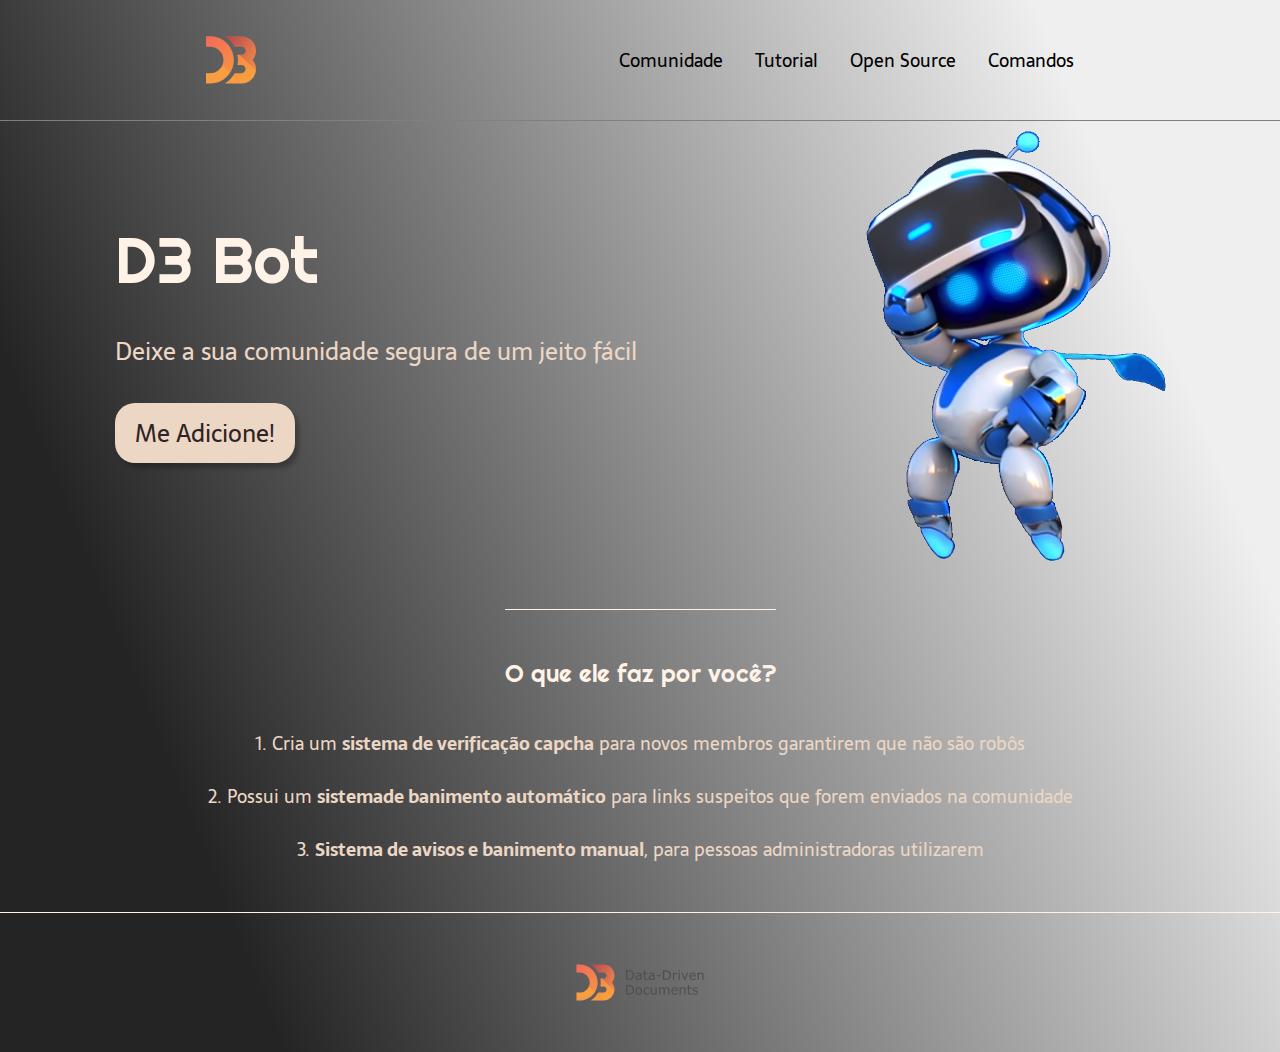
<file: projetos/landing page html,css/index.html>
<!DOCTYPE html>
<html lang="pt-br">
<head>
    <meta charset="UTF-8">
    <meta name="viewport" content="width=device-width, initial-scale=1.0">
    <meta name="description" content="Um bot que ira modera e deixar a sua comunidade segura de um jeito fácil">
    <title>Maelyson Bot - Modere a sua comunidade do Discord</title>
    <link rel="stylesheet" href="style.css">
</head>
<body>
    <header class="cabecalho">
        <img class="cabecalho-imagem" src="img/logo.svg" alt="LOGO DA D3" width="50px">
        <nav class="cabecalho-menu">
            <a  class="cabecalho-menu-item" href="">Comunidade</a>
            <a class="cabecalho-menu-item" href="">Tutorial</a>
            <a class="cabecalho-menu-item" href="">Open Source</a>
            <a class="cabecalho-menu-item" href="">Comandos</a>
        </nav>
    </header>
    <main class="conteudo">
        <section class="conteudo-principal">
            <div class="conteudo-principal-escrito">
                <h1 class="conteudo-principal-escrito-titulo">D3 Bot</h1>
                <h2 class="conteudo-principal-escrito-subtitulo">Deixe a sua comunidade segura de  um jeito fácil</h2>
                <button class="conteudo-principal-escrito-botao">Me Adicione!</button>
            </div>
            <img class="conteudo-principal-imagem" src="img/bot.png" alt="Imagem Bot" width="300px">
        </section>
        <section class="conteudo-secundario">
            <h3 class="conteudo-secundario-titulo">O que ele faz por você?</h3>
            <p class="conteudo-secundario-paragrafo">1. Cria um <strong>sistema de verificação capcha</strong> para novos membros garantirem que não são robôs
            </p>
            <p class="conteudo-secundario-paragrafo">2. Possui um <strong>sistemade banimento automático</strong>  para links suspeitos que forem enviados na comunidade</p>
            <p class="conteudo-secundario-paragrafo">3. <strong>Sistema de avisos e banimento manual</strong>, para pessoas administradoras utilizarem</p>
        </section>
    </main>
    <footer class="rodape">
        <img class="rodape-imagem" src="img/d3 footer.svg" alt="">
    </footer>
</body>
</html>
</file>
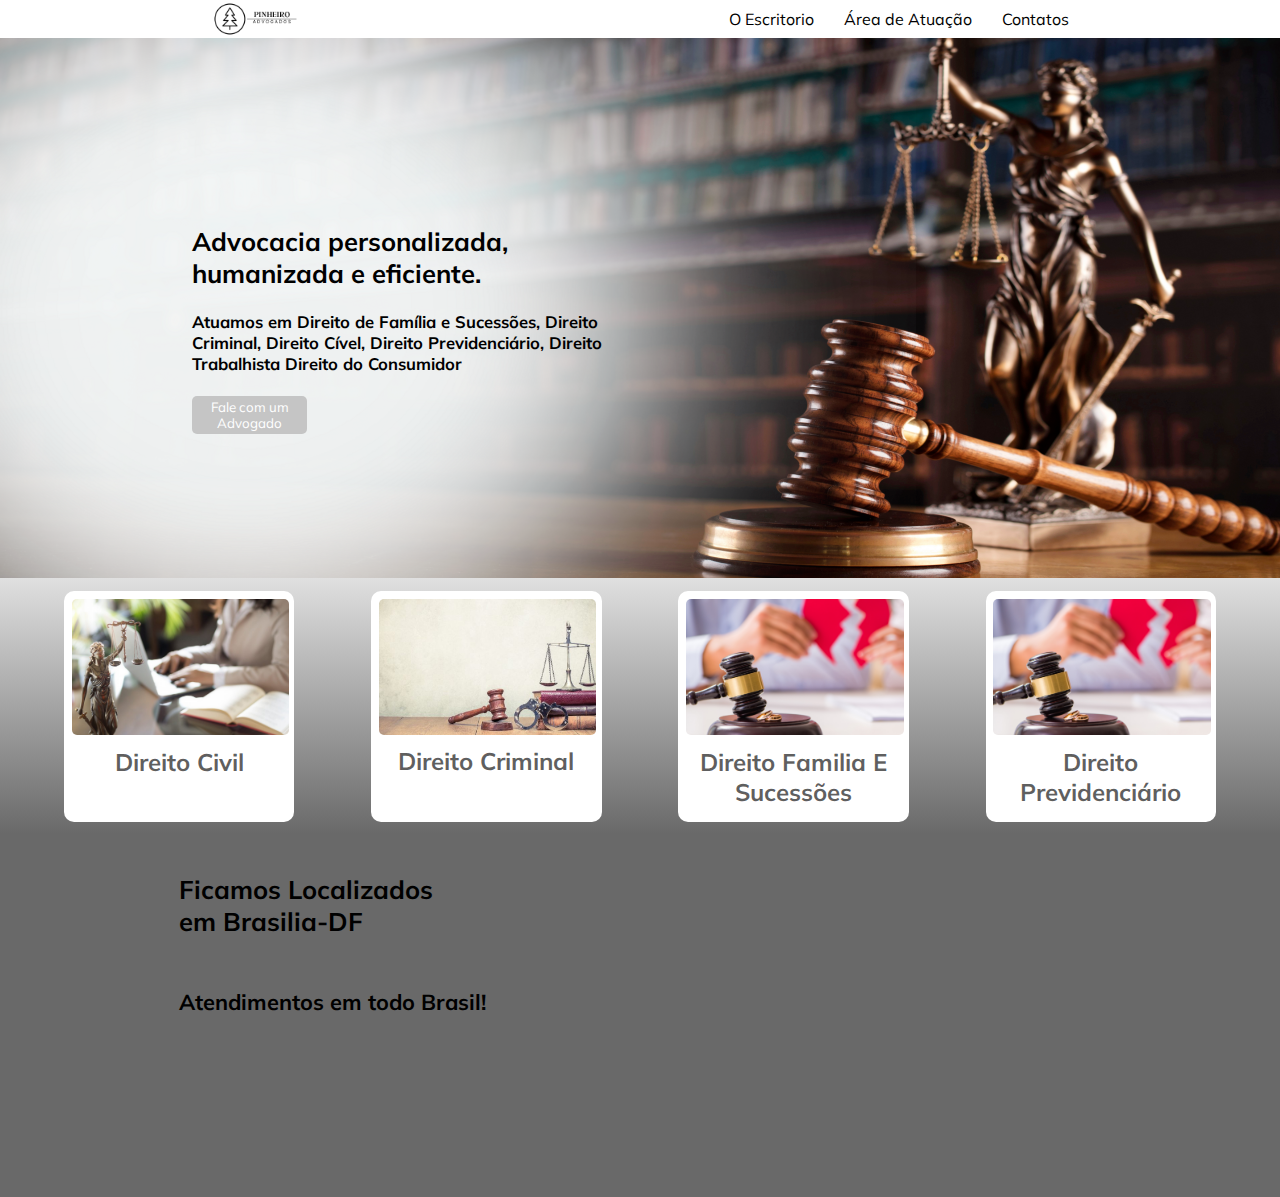
<file: projetos/nova pagadv/index.html>
<!DOCTYPE html>
<html lang="pt-br">
<head>
    <meta charset="UTF-8">
    <meta http-equiv="X-UA-Compatible" content="IE=edge">
    <meta name="viewport" content="width=device-width, initial-scale=1.0">
    <title>Pinheiro Advocacia</title>
    <link rel="stylesheet" href="style.css">
</head>
<body>
    <header id="nav-barpri">
        <nav id="navbar">
            <section id="img-logo">
                <img src="imagens site/logo nova.png" alt="" id="logo-nav">
            </section>
            <section id="navbar-links">
                <ul id="lista-nav">
                    <li><a href="">O Escritorio</a></li>
                    <li><a href="">Área de Atuação</a></li>
                    <li><a href="">Contatos</a></li>
                    <li id="num-nav"><button id="btn-li"><a href="">(61) 9999-9999</a></button></li>
                </ul>
            </section>
        </nav>
    </header>
    <main>
        <section id="fundo-Principal">
            <img src="imagens site/banner site.png" alt="" id="img-fundo">
        </section>
        <section id="textos-principal">
            <div id="conteudo-principal">
                <h1>Advocacia personalizada, humanizada e eficiente.</h1>
                <h2>Atuamos em Direito de Família e Sucessões, Direito Criminal, Direito Cível, Direito Previdenciário, Direito Trabalhista Direito do Consumidor</h2>
                <button id="botao-adv"><a href="https://wa.me/message/KVMRHHGIORVXJ1">Fale com um Advogado</a></button>
            </div>
        </section>
        <section id="cards">
            <div id="div1">
                <div>
                    <img src="imagens site/direito civil.jpeg" alt="">
                    <h2>Direito Civil</h2>
                </div>
                <div>
                    <img src="imagens site/direito criminal.jpeg" alt="">
                    <h2>Direito Criminal</h2>
                </div>
                <div>
                    <img src="imagens site/direito de familia e sucessões1.png" alt="">
                    <h2>Direito Familia E Sucessões</h2>
                </div>
                <div>
                    <img src="imagens site/direito de familia e sucessões1.png" alt="">
                    <h2>Direito Previdenciário</h2>
                </div>
            </div>
        </section>
        <section id="mapa">
            <h2>Ficamos Localizados em Brasilia-DF</h2>
            <h3 id="bra">Atendimentos em todo Brasil!</h3>
            <iframe src="https://www.google.com/maps/embed?pb=!1m18!1m12!1m3!1d246080.51571906832!2d-48.42110174201973!3d-15.48399873760877!2m3!1f0!2f0!3f0!3m2!1i1024!2i768!4f13.1!3m3!1m2!1s0x935a3d18df9ae275%3A0x738470e469754a24!2zQnJhc8OtbGlhLCBERg!5e0!3m2!1spt-BR!2sbr!4v1661296892941!5m2!1spt-BR!2sbr" width="30%" height="350" align="right" style="border:0;" allowfullscreen="" loading="lazy" referrerpolicy="no-referrer-when-downgrade"></iframe>
        </section>
        <section id="footer">
        </section>
    </main>
</body>
</html>
</file>
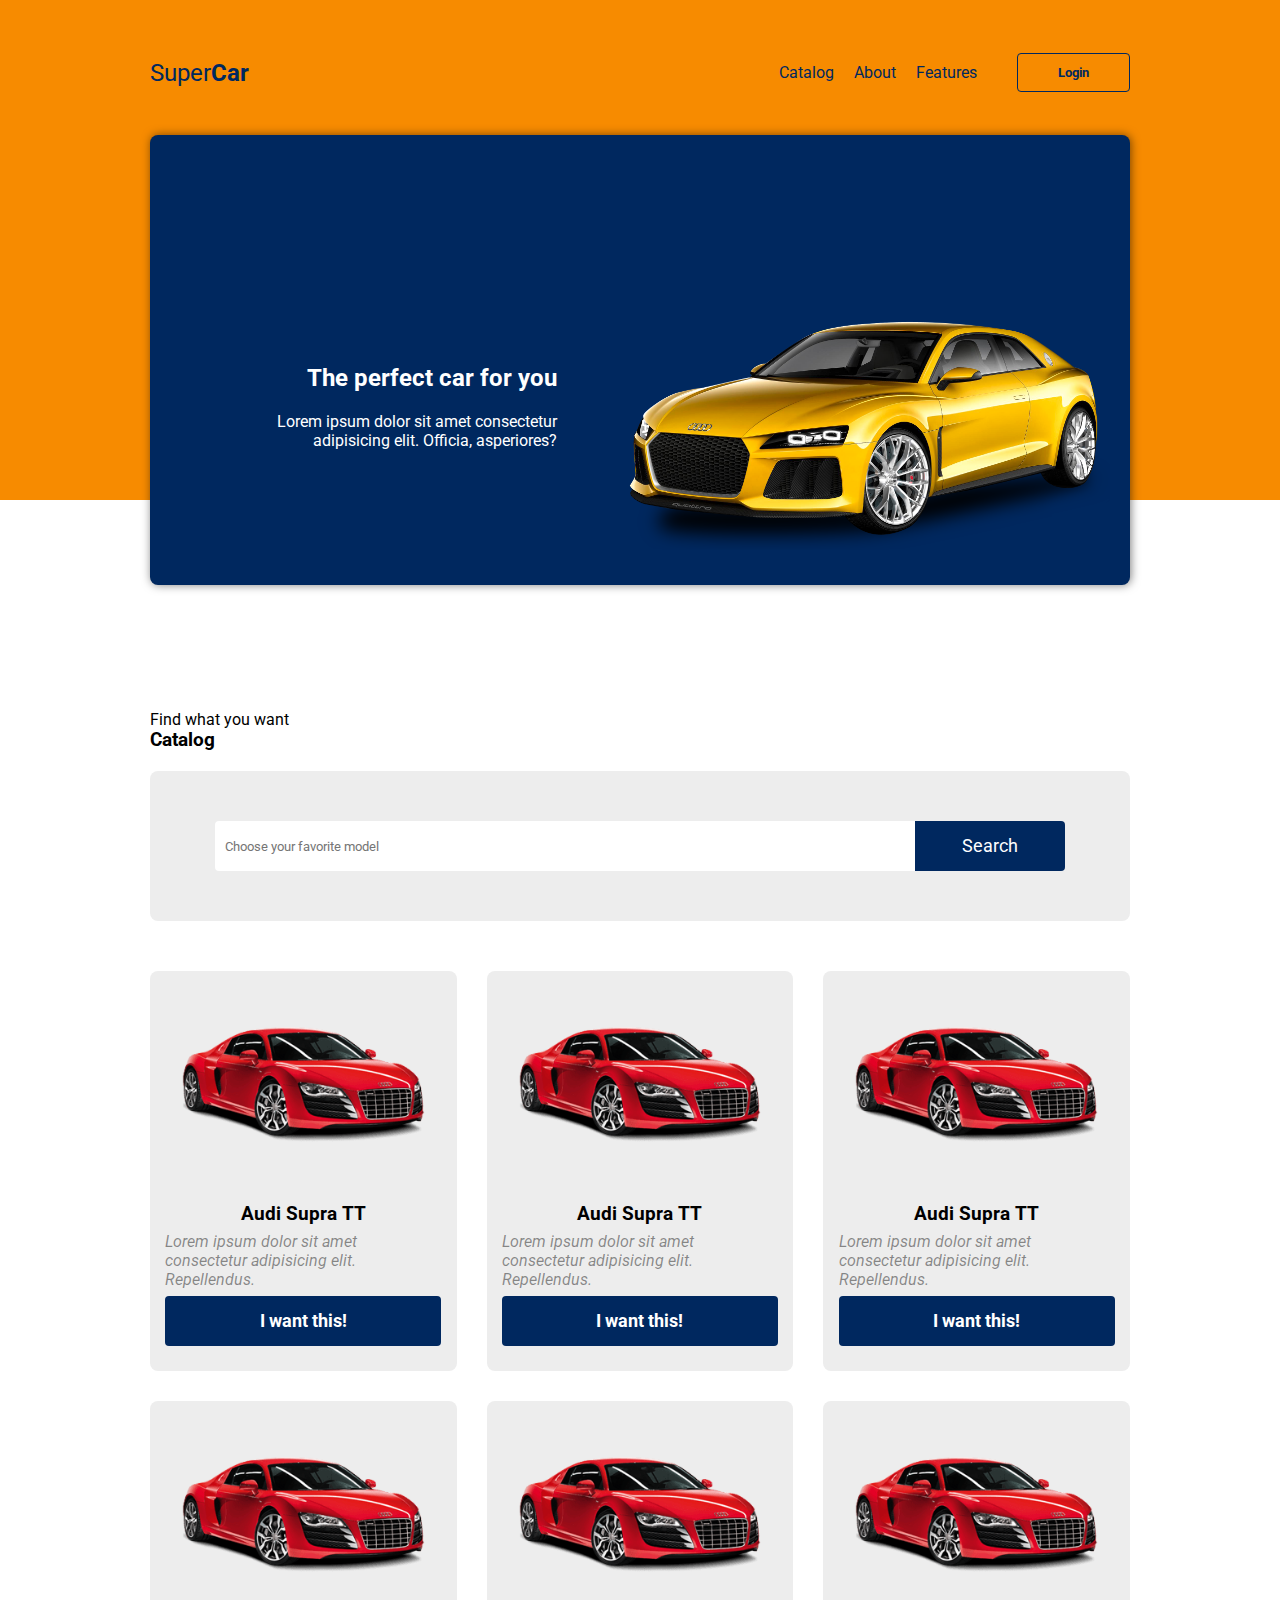
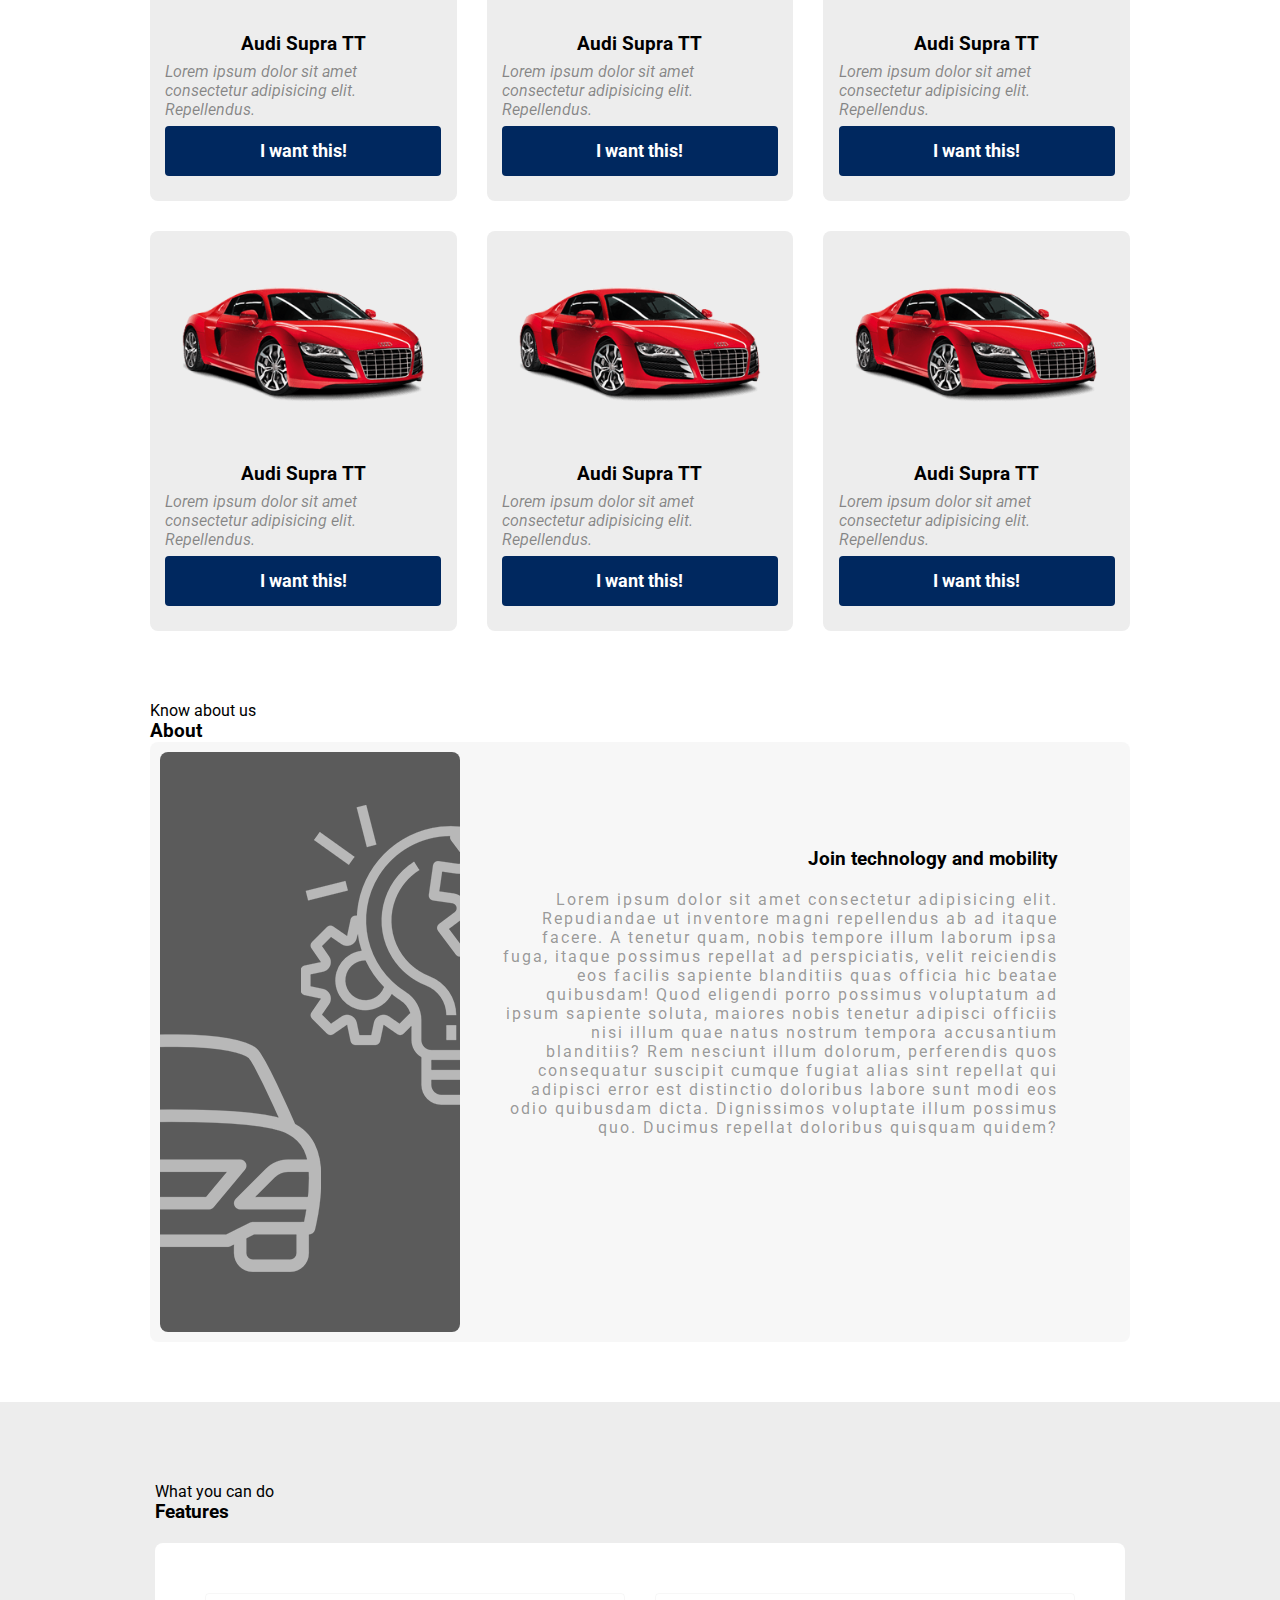
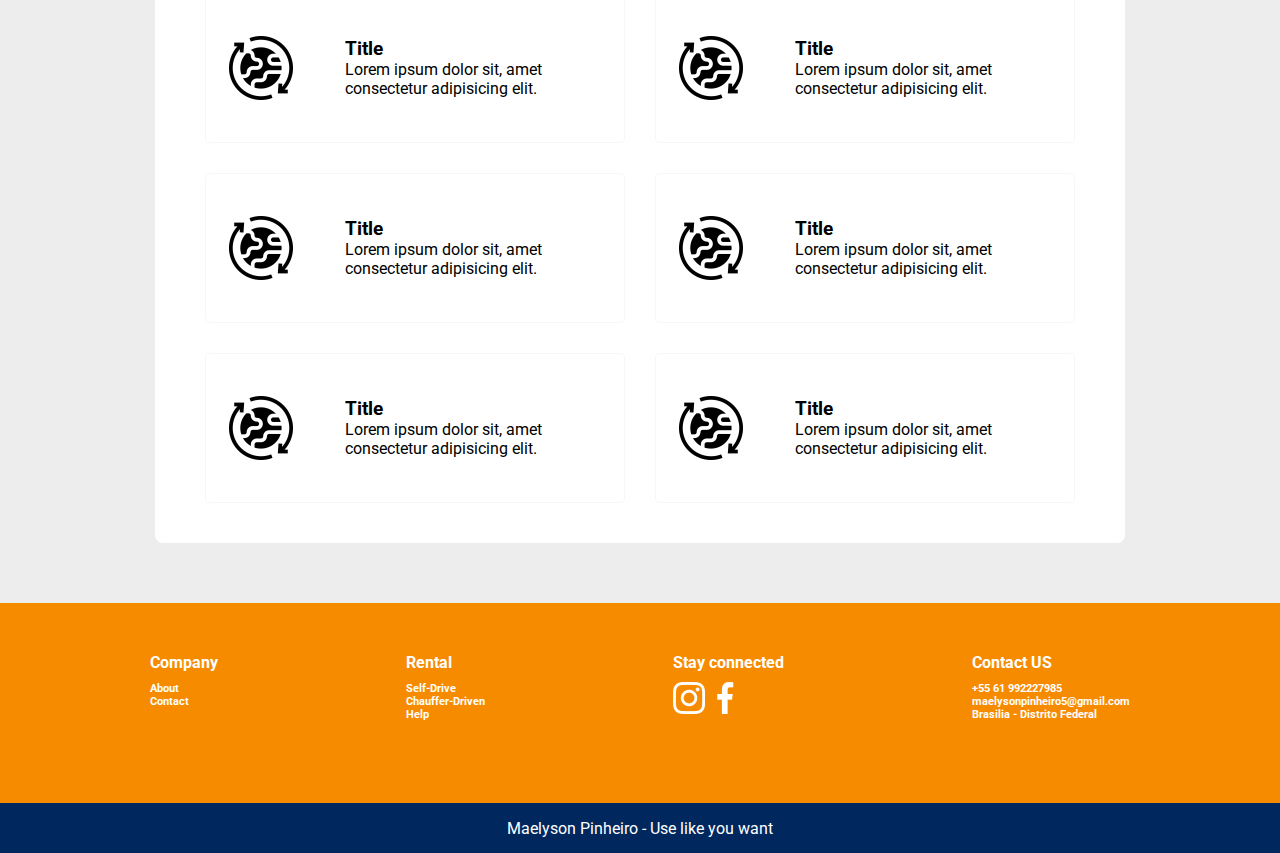
<file: projetos/venda de carros html,css/index.html>
<!DOCTYPE html>
<html lang="pt-br">
  <head>
    <meta charset="UTF-8" />
    <meta http-equiv="X-UA-Compatible" content="IE=edge" />
    <meta name="viewport" content="width=device-width, initial-scale=1.0" />
    <title>devsuperior</title>
    <link rel="stylesheet" href="css/style.css" />
  </head>
  <body>
    <header>
      <div class="content">
        <nav>
          <p class="brand">Super<strong>Car</strong></p>
          <ul>
            <li><a href="#catalog">Catalog</a></li>
            <li><a href="#about">About</a></li>
            <li><a href="#feature">Features</a></li>
            <button>Login</button>
          </ul>
        </nav>
        <div class="header-block">
          <div class="text">
            <h2>The perfect car for you</h2>
            <p>
              Lorem ipsum dolor sit amet consectetur adipisicing elit. Officia,
              asperiores?
            </p>
          </div>
          <img src="images/car-header.png" alt="Car" />
        </div>
      </div>
    </header>
    <section class="catalog" id="catalog">
      <div class="content">
        <div class="title-wrapper-catalog">
          <p>Find what you want</p>
          <h3>Catalog</h3>
        </div>
        <div class="filter-card">
          <input
            type="text"
            class="search-input"
            placeholder="Choose your favorite model"
          />
          <button class="search-button">Search</button>
        </div>
        <div class="card-wrapper">
          <div class="card-item">
            <img src="images/car-card.png" alt="Car" />
            <div class="card-content">
              <h3>Audi Supra TT</h3>
              <p>
                Lorem ipsum dolor sit amet consectetur adipisicing elit.
                Repellendus.
              </p>
              <button type="button">I want this!</button>
            </div>
          </div>
          <div class="card-item">
            <img src="images/car-card.png" alt="Car" />
            <div class="card-content">
              <h3>Audi Supra TT</h3>
              <p>
                Lorem ipsum dolor sit amet consectetur adipisicing elit.
                Repellendus.
              </p>
              <button type="button">I want this!</button>
            </div>
          </div>
          <div class="card-item">
            <img src="images/car-card.png" alt="Car" />
            <div class="card-content">
              <h3>Audi Supra TT</h3>
              <p>
                Lorem ipsum dolor sit amet consectetur adipisicing elit.
                Repellendus.
              </p>
              <button type="button">I want this!</button>
            </div>
          </div>
          <div class="card-item">
            <img src="images/car-card.png" alt="Car" />
            <div class="card-content">
              <h3>Audi Supra TT</h3>
              <p>
                Lorem ipsum dolor sit amet consectetur adipisicing elit.
                Repellendus.
              </p>
              <button type="button">I want this!</button>
            </div>
          </div>
          <div class="card-item">
            <img src="images/car-card.png" alt="Car" />
            <div class="card-content">
              <h3>Audi Supra TT</h3>
              <p>
                Lorem ipsum dolor sit amet consectetur adipisicing elit.
                Repellendus.
              </p>
              <button type="button">I want this!</button>
            </div>
          </div>
          <div class="card-item">
            <img src="images/car-card.png" alt="Car" />
            <div class="card-content">
              <h3>Audi Supra TT</h3>
              <p>
                Lorem ipsum dolor sit amet consectetur adipisicing elit.
                Repellendus.
              </p>
              <button type="button">I want this!</button>
            </div>
          </div>
          <div class="card-item">
            <img src="images/car-card.png" alt="Car" />
            <div class="card-content">
              <h3>Audi Supra TT</h3>
              <p>
                Lorem ipsum dolor sit amet consectetur adipisicing elit.
                Repellendus.
              </p>
              <button type="button">I want this!</button>
            </div>
          </div>
          <div class="card-item">
            <img src="images/car-card.png" alt="Car" />
            <div class="card-content">
              <h3>Audi Supra TT</h3>
              <p>
                Lorem ipsum dolor sit amet consectetur adipisicing elit.
                Repellendus.
              </p>
              <button type="button">I want this!</button>
            </div>
          </div>
          <div class="card-item">
            <img src="images/car-card.png" alt="Car" />
            <div class="card-content">
              <h3>Audi Supra TT</h3>
              <p>
                Lorem ipsum dolor sit amet consectetur adipisicing elit.
                Repellendus.
              </p>
              <button type="button">I want this!</button>
            </div>
          </div>
        </div>
      </div>
    </section>

    <section class="about" id="about">
      <div class="content">
        <div class="title-wrapper-about">
          <p>Know about us</p>
          <h3>About</h3>
        </div>
        <div class="about-content">
          <div class="left">
            <img src="images/about.png" alt="About" />
          </div>
          <div class="right">
            <h3>Join technology and mobility</h3>
            <p>
              Lorem ipsum dolor sit amet consectetur adipisicing elit.
              Repudiandae ut inventore magni repellendus ab ad itaque facere. A
              tenetur quam, nobis tempore illum laborum ipsa fuga, itaque
              possimus repellat ad perspiciatis, velit reiciendis eos facilis
              sapiente blanditiis quas officia hic beatae quibusdam! Quod
              eligendi porro possimus voluptatum ad ipsum sapiente soluta,
              maiores nobis tenetur adipisci officiis nisi illum quae natus
              nostrum tempora accusantium blanditiis? Rem nesciunt illum
              dolorum, perferendis quos consequatur suscipit cumque fugiat alias
              sint repellat qui adipisci error est distinctio doloribus labore
              sunt modi eos odio quibusdam dicta. Dignissimos voluptate illum
              possimus quo. Ducimus repellat doloribus quisquam quidem?
            </p>
          </div>
        </div>
      </div>
    </section>

    <section class="features" id="features">
      <div class="content">
        <div class="title-wrapper-features">
          <p>What you can do</p>
          <h3>Features</h3>
        </div>
        <div class="feature-card-block">
          <div class="feature-card-item">
            <img src="images/feature-planet.png" alt="Feature" />
            <div class="feature-text-content">
              <h3>Title</h3>
              <p>Lorem ipsum dolor sit, amet consectetur adipisicing elit.</p>
            </div>
          </div>
          <div class="feature-card-item">
            <img src="images/feature-planet.png" alt="Feature" />
            <div class="feature-text-content">
              <h3>Title</h3>
              <p>Lorem ipsum dolor sit, amet consectetur adipisicing elit.</p>
            </div>
          </div>
          <div class="feature-card-item">
            <img src="images/feature-planet.png" alt="Feature" />
            <div class="feature-text-content">
              <h3>Title</h3>
              <p>Lorem ipsum dolor sit, amet consectetur adipisicing elit.</p>
            </div>
          </div>
          <div class="feature-card-item">
            <img src="images/feature-planet.png" alt="Feature" />
            <div class="feature-text-content">
              <h3>Title</h3>
              <p>Lorem ipsum dolor sit, amet consectetur adipisicing elit.</p>
            </div>
          </div>
          <div class="feature-card-item">
            <img src="images/feature-planet.png" alt="Feature" />
            <div class="feature-text-content">
              <h3>Title</h3>
              <p>Lorem ipsum dolor sit, amet consectetur adipisicing elit.</p>
            </div>
          </div>
          <div class="feature-card-item">
            <img src="images/feature-planet.png" alt="Feature" />
            <div class="feature-text-content">
              <h3>Title</h3>
              <p>Lorem ipsum dolor sit, amet consectetur adipisicing elit.</p>
            </div>
          </div>
        </div>
      </div>
    </section>

    <footer>
      <div class="main">
        <div class="content footer-links">
          <div class="footer-company">
            <h4>Company</h4>
            <h6>About</h6>
            <h6>Contact</h6>
          </div>
          <div class="footer-rental">
            <h4>Rental</h4>
            <h6>Self-Drive</h6>
            <h6>Chauffer-Driven</h6>
            <h6>Help</h6>
          </div>
          <div class="footer-social">
            <h4>Stay connected</h4>
            <div class="social-icons">
              <img src="images/instagram.png" alt="Instagram" />
              <img src="images/facebook.png" alt="Facebook" />
            </div>
          </div>
          <div class="footer-contact">
            <h4>Contact US</h4>
            <h6>+55 61 992227985</h6>
            <h6>maelysonpinheiro5@gmail.com</h6>
            <h6>Brasilia - Distrito Federal</h6>
          </div>
        </div>
      </div>
      <div class="last">Maelyson Pinheiro - Use like you want</div>
    </footer>
  </body>
</html>
</file>
<file: projetos/landing page html,css/style.css>
@import url('https://fonts.googleapis.com/css2?family=Righteous&family=Sarala:wght@400;700&display=swap');

*{
    margin: 0;
    padding: 0;
    box-sizing: border-box;
    text-decoration: none;
}
body{
    font-size: 100%;
    background: linear-gradient(68.15deg, #242424 16.62%, #efefef 85.61%);
}
.cabecalho{
    display: flex;
    flex-direction: row;
    align-items: center;
    justify-content: space-around;
    padding: 24px;
}
.cabecalho-imagem{
    height: 72px;
}
.cabecalho-menu{
    display: flex;
    gap: 32px;
}
.cabecalho-menu-item{
    font-family: 'Sarala', sans-serif;
    color: black;
    font-weight: 400;
    font-size: 18px;
    text-decoration: none;
}
.conteudo{
    margin-bottom: 48px;
    border-top: 0.4px solid gray;
}
.conteudo-principal{
    display: flex;
    flex-direction: row;
    align-items: center;
    justify-content: space-around;
}
.conteudo-principal-escrito{
    display: flex;
    flex-direction: column;
    gap: 32px;
}
.conteudo-principal-escrito-titulo{
    font-family: 'Righteous', cursive;
    font-weight: 400;
    font-size: 64px;
    color: #fff2e7;
}
.conteudo-principal-escrito-subtitulo{
    font-family: 'Sarala', sans-serif;
    font-weight: 400;
    font-size: 24px;
    color: #ecd6c4;
}
.conteudo-principal-escrito-botao{
    background-color: #ecd6c4;
    width: 180px;
    height: 60px;
    border: none;
    box-shadow: 4px 5px 4px rgb(0, 0, 0, 0.25);
    border-radius: 20px;
    font-family: 'Sarala', sans-serif;
    font-weight: 400;
    font-size: 24px;
    color: #2f2325;
}
.conteudo-principal-escrito-botao:hover{
    background-color: rgba(236, 214, 196, 0.53);
    transition: 0.5s;
}
.conteudo-principal-imagem{
    height: 430px;
    margin-top: 10px;
}
.conteudo-secundario{
    display: flex;
    flex-direction: column;
    align-items: center;
    gap: 24px;
    margin-top: 48px;
}
.conteudo-secundario-titulo{
    border-top: 0.4px solid #fff2e7;
    padding-top: 48px;
    font-family: 'Righteous', cursive;
    font-weight: 400;
    font-size: 24px;
    color: #fff2e7;
    margin-bottom: 16px;
}
.conteudo-secundario-paragrafo{
    font-family: 'Sarala', sans-serif;
    font-weight: 400;
    font-size: 18px;
    color: #ecd6c4;
}
.rodape{
    padding: 32px;
    border-top: 0.4px solid #fff2e7;
}
.rodape-imagem{
    width: 150px;
    display: block;
    margin: 0 auto;
}
</file>
<file: projetos/nova pagadv/style.css>
@import url('https://fonts.googleapis.com/css2?family=Mulish&display=swap');
*{
    margin: 0;
    padding: 0;
    outline: none;
    box-sizing: border-box;
}
html, body{
    width: 100%;
}
header{
    width: 100%;
}
#logo-nav{
    display: flex;
    width: 7.5vw;
    align-items: center;
}
nav{
    background: white;
    width: 100%;
    height: 3vw;
}
#navbar{
    display: flex;
    flex-direction: row;
    justify-content: space-around;
    align-items: center;
}
#navbar-links{
    display: flex;
    flex-direction: row;
    justify-content: flex-end;
    align-items: center;
    gap: 30px;
}
#lista-nav{
    display: flex;
    flex-direction: row;
    justify-content: space-around;
    align-items: center;
    gap: 30px;
}
#num-nav{
    display: none;
}
a{
    text-decoration: none;
    color: black;
    font-family: 'Mulish', sans-serif;
}
ul li{
    list-style: none;
}
main{
    width: 100%;
}
#fundo-principal{
    position: relative;
}
#img-fundo{
    width: 100%;
}
#textos-principal{
    display: flex;
    flex-direction: row;
    align-items: center;
    justify-content: space-around;
    position: absolute;
    width: 34vw;
    top: 25%;
    left: 15%;
}
#conteudo-principal{
    display: flex;
    flex-direction: column;
    gap: 40%;
    font-family: 'Mulish', sans-serif;
}
#conteudo-principal h1{
    font-size: 2vw;
    margin-bottom: 5%;
}
#conteudo-principal h2{
    font-size: 1.3vw;
}
#conteudo-principal button a{
    color: white;
    font-family: 'Mulish', sans-serif;
    font-size: 100%;
}
#botao-adv{
    width: 9vw;
    height: 3vw;
    margin-top: 5%;
    border: none;
    border-radius: 5px;
    background: rgb(197, 197, 197);
    cursor: pointer;
}
#botao-adv:hover{
    transition: 0.7s;
    background: gray;
}
#div1{
    display: flex;
    flex-direction: row;
    justify-content: space-evenly;
    margin: 0;
    margin-top: -4px;
    overflow: hidden;
    background-image: linear-gradient(rgba(184, 184, 184, 0.445), rgb(105, 105, 105));
    width: 100%;
}
#div1 div{
    margin: 1vw;
    width: 18vw;
    height: 18vw;
    overflow: hidden;
    background-color: white;
    border-radius: 10px;
}
#div1 div img{
    width: 17vw;
    margin: 0.6vw;
    border-radius: 5px;
    
}
#div1 div:hover img{
    transform: scale(1.01);
}
#div1 div h2{
    text-align: center;
    font-family: 'Mulish', sans-serif;
    color: rgba(0, 0, 0, 0.63);
}
#mapa{
    background-color: rgb(105, 105, 105);
    position: absolute;
    width: 100%;
}
#mapa h2{
    position: absolute;
    margin: 3vw;
    margin-left: 14vw;
    width: 20vw;
    font-size: 2vw;
    font-family: 'Mulish', sans-serif;
}
#bra{
    position: absolute;
    margin-top: 12vw;
    margin-left: 14vw;
    font-size: 1.7vw;
    font-family: 'Mulish', sans-serif;
}
#mapa iframe{
    margin: 0.5vw;
    margin-right: 14vw;
    border-radius: 4vw;
}
@media (max-width: 1050px) {
    nav ul li {
      display: none;
    }
    nav{
        height: 4vw;
    }
    #num-nav{
        display: flex;
        width: 15vw;
    }
    #btn-li{
        border-radius: 0.7vw;
        border: solid 0.2vw;
        color: white;
        border-color: rgba(177, 177, 177, 0.452);
        padding: 0.5vw;
    }
    #btn-li :hover{
        color: rgb(145, 145, 145);
        transition: 0.7s;
    }
    #logo-nav{
        width: 9vw;
        margin-left: -10vw;
    }
    #textos-principal{
        width: 34vw;
        top: 12%;
        left: 15%;
    }
    #botao-adv{
        width: 10vw;
        height: 4vw;
        margin-top: 5%;
        font-size: 1.5vw;
    }
    #div1 div h2{
        font-size: 1.7vw;
    }
    #mapa iframe{
        width: 20vw;
        height: 18vw;
    }
}
@media (max-width: 820px) {
    nav ul li {
      display: none;
    }
    nav{
        height: 6vw;
    }
    #num-nav{
        display: flex;
        width: 15vw;
    }
    #logo-nav{
        width: 12vw;
        margin-left: -10vw;
    }
    #textos-principal{
        width: 34vw;
        top: 12%;
        left: 15%;
    }
    #botao-adv{
        width: 10vw;
        height: 4vw;
        margin-top: 5%;
        font-size: 1.5vw;
    }
    #mapa iframe{
        width: 20%;
        height: 5%;
    }
}
@media (max-width: 450px) {
    nav ul li {
      display: none;
    }
    nav{
        height: 4vw;
    }
    #logo-nav{
        width: 9vw;
        margin-left: -10vw;
    }
    #textos-principal{
        width: 38vw;
        top: 7%;
        left: 15%;
    }
    #conteudo-principal h2{
        font-size: 1.6vw;
    }
    #div1{
        display: grid;
        grid-template-columns: 25% 1px 25%;
        grid-template-rows: 75px 75px;
        justify-content: center;
        position: relative;
    }
    #div1 div{
        width: 20vw;
    }
    #botao-adv{
        width: 10vw;
        height: 4vw;
        margin-top: 5%;
        font-size: 1.5vw;
    }
    #mapa{
        padding: 1.5vw;
    }
    #mapa h2{
        font-size: 2.5vw;
    }
    #bra{
        font-size: 1.8vw;
        margin-top: 15vw;
    }
    #mapa iframe{
        width: 35vw;
        height: 25vw;
    }
}
</file>
<file: projetos/venda de carros html,css/css/style.css>
/* font importing */
@import url("https://fonts.googleapis.com/css2?family=Roboto:wght@400;700&display=swap");

/* reseting css rules */
* {
  margin: 0px;
  padding: 0px;
  box-sizing: border-box;
  outline: none;
  font-family: "Roboto", sans-serif;
}

:root {
  --orange: #f78b00;
  --blue: #00285f;
  --gray: #ededed;
}

html,
body {
  width: 100%;
  overflow-x: hidden;
}

header {
  width: 100%;
  height: 500px;
  background: var(--orange);
}

.content {
  max-width: 1000px;
  min-width: 300px;
  margin: 0 auto;
  display: flex;
  flex-direction: column;
  padding: 10px;
}

nav {
  width: 100%;
  height: 125px;
  display: flex;
  flex-direction: row;
  align-items: center;
  justify-content: space-between;
}

.brand {
  font-size: 24px;
  color: var(--blue);
  cursor: pointer;
}

nav ul {
  display: flex;
  flex-direction: row;
}

nav ul li {
  list-style: none;
  padding: 10px;
  cursor: pointer;
}

nav ul li a {
  color: var(--blue);
  text-decoration: none;
}

nav ul li a:hover {
  color: #00285f83;
}

nav ul button {
  border: 1px solid var(--blue);
  background: transparent;
  padding: 8px 40px;
  cursor: pointer;
  margin-left: 30px;
  color: var(--blue);
  font-weight: bold;
  border-radius: 4px;
}

nav ul button:hover {
  transition: background, color 0.6s;
  background: var(--blue);
  color: white;
}

.content .header-block {
  max-width: 1000px;
  min-width: 300px;
  height: 450px;
  background: var(--blue);
  border-radius: 8px;
  box-shadow: 1px 0px 10px 0px rgba(0, 0, 0, 0.5);
  -webkit-box-shadow: 1px 0px 10px 0px rgba(0, 0, 0, 0.5);
  -moz-box-shadow: 1px 0px 10px 0px rgba(0, 0, 0, 0.5);
  position: relative;
  z-index: 10;
  padding: 10px;
}

.header-block img {
  width: 50%;
  position: absolute;
  right: 2%;
  bottom: 2%;
}

.header-block .text {
  position: absolute;
  bottom: 30%;
  left: 15%;
}

.header-block .text h2 {
  color: white;
  margin-bottom: 20px;
  text-align: right;
  transform: translateX(-20px);
  transition: transform 0.5s;
}

.header-block .text p {
  max-width: 280px;
  color: white;
  text-align: right;
  transform: translateX(-20px);
  transition: transform 0.4s;
}

/* Product Catalog */

section .catalog {
  width: 100vw;
  padding: 100px;
}

section .filter-card {
  width: 980px;
  height: 150px;
  background: var(--gray);
  border-radius: 8px;
  margin: 0 auto;
  display: flex;
  flex-direction: row;
  align-items: center;
  justify-content: center;
}

.search-input {
  width: 700px;
  height: 50px;
  border: none;
  border-radius: 4px 0px 0px 4px;
  text-indent: 10px;
}

.search-button {
  width: 150px;
  height: 50px;
  border-radius: 0px 4px 4px 0px;
  border: none;
  background: var(--blue);
  color: white;
  cursor: pointer;
  font-size: 1.1em;
  transition: 0.2s ease;
}

.search-button:hover {
  background: #dedede;
  color: var(--blue);
}

.title-wrapper-catalog {
  margin-top: 200px;
  padding-bottom: 20px;
}

section .card-wrapper {
  max-width: 1000px;
  height: 100%;
  display: grid;
  grid-template-columns: repeat(auto-fill, minmax(270px, 1fr));
  grid-gap: 30px;
  padding-top: 50px;
}

section .card-item {
  height: 400px;
  background: var(--gray);
  border-radius: 8px;
  display: flex;
  flex-direction: column;
  align-items: center;
  justify-content: space-around;
}

.card-content {
  height: 40%;
  display: flex;
  flex-direction: column;
  align-items: center;
  justify-content: space-around;
}

.card-item img {
  width: 85%;
}

.card-item h4 {
  width: 90%;
}

.card-item p {
  width: 90%;
  font-style: italic;
  color: #00000070;
}

.card-item button {
  width: 90%;
  padding: 15px 0px;
  border: none;
  background: var(--blue);
  border-radius: 4px;
  color: white;
  font-weight: bold;
  font-size: 1.1em;
  cursor: pointer;
  transition: 0.3s ease;
  margin-bottom: 10px;
}

.card-item button:hover {
  background: #dedede;
  color: var(--blue);
}

/* About */

.about {
  width: 100%;
  height: 100%;
  display: flex;
  align-items: center;
  justify-content: center;
  padding: 50px 10px;
}

.about-content {
  max-width: 1000px;
  min-width: 300px;
  height: 600px;
  background: #dedede3b;
  margin: 0 auto;
  border-radius: 8px;
  z-index: 10;
  padding: 10px;
  display: flex;
  flex-direction: row;
  align-items: center;
  justify-content: space-between;
}

.left {
  width: 25%;
  min-width: 300px;
  height: 100%;
  background: #000000a1;
  border-radius: 8px;
}

.right {
  width: 65%;
  height: 100%;
  display: flex;
  flex-direction: column;
  align-items: flex-start;
  justify-content: flex-start;
  padding-top: 10%;
}

.right h3 {
  text-align: right;
  width: 90%;
  margin-bottom: 20px;
}

.right p {
  max-width: 90%;
  font-size: 1em;
  letter-spacing: 2px;
  text-align: right;
  color: rgba(0, 0, 0, 0.4);
}

/* Features */
.features {
  width: 100%;
  height: 100%;
  background: var(--gray);
  display: flex;
  align-items: center;
  justify-content: center;
  padding: 50px 0px;
}

.title-wrapper-features {
  padding: 20px 0px;
}

.feature-card-block {
  max-width: 1000px;
  min-width: 300px;
  height: 600px;
  background: white;
  margin: 0 auto;
  border-radius: 8px;
  z-index: 10;
  padding: 50px;
  display: grid;
  grid-template-columns: repeat(auto-fill, minmax(420px, 1fr));
  grid-gap: 30px;
}

.feature-card-item {
  max-width: 420px;
  height: 150px;
  display: flex;
  flex-direction: row;
  align-items: center;
  justify-content: space-around;
  border: 1px solid #dedede3b;
  border-radius: 4px;
}

.feature-text-content {
  max-width: 60%;
  margin: 5px;
}

.feature-card-item img {
  width: 64px;
  height: 64px;
}

/* Footer */
footer {
  width: 100%;
  height: 250px;
}

footer .main {
  width: 100%;
  height: 200px;
  background: var(--orange);
  padding: 20px 10px;
}

.footer-links {
  max-width: 1000px;
  min-width: 300px;
  display: flex;
  flex-direction: row;
  justify-content: space-between;
  margin-top: 20px;
}

.footer-company,
.footer-rental,
.footer-contact,
.footer-social {
  color: white;
  height: 100%;
  min-height: 100px;
}

.footer-links h4 {
  margin-bottom: 10px;
}

.footer-links {
  margin-bottom: 8px;
}

.main .footer-social img {
  width: 32px;
  height: 32px;
}

footer .last {
  width: 100%;
  height: 50px;
  background: var(--blue);
  color: white;
  display: flex;
  align-items: center;
  justify-content: center;
}

/* Responsive adjustments */

@media (max-width: 576px) {
  nav ul li {
    display: none;
  }

  .header-block img {
    width: 70%;
    position: absolute;
    right: 16%;
    top: 30%;
  }

  .header-block .text {
    position: absolute;
    bottom: 10%;
    left: 15;
  }

  section .filter-card {
    width: 390px;
    padding: 0px 10px;
  }

  .search-input {
    max-width: 700px;
    min-width: 240px;
  }

  .search-button {
    max-width: 150px;
    min-width: 80px;
  }

  .about {
    margin-top: 100px;
  }

  .title-wrapper-about {
    margin-bottom: 20px;
  }
  .about-content {
    flex-direction: column;
    height: 100%;
  }
  .left {
    display: none;
  }
  .right {
    width: 90%;
  }

  .right p {
    width: 100%;
    margin: 0px;
    text-align: left;
  }

  .features {
    height: 100%;
  }

  .feature-card-block {
    height: 100%;
    display: flex;
    flex-direction: column;
  }

  footer {
    height: 100%;
  }

  footer .main {
    height: 100%;
  }

  .footer-links {
    flex-direction: column;
    padding-left: 10%;
  }
}
</file>
